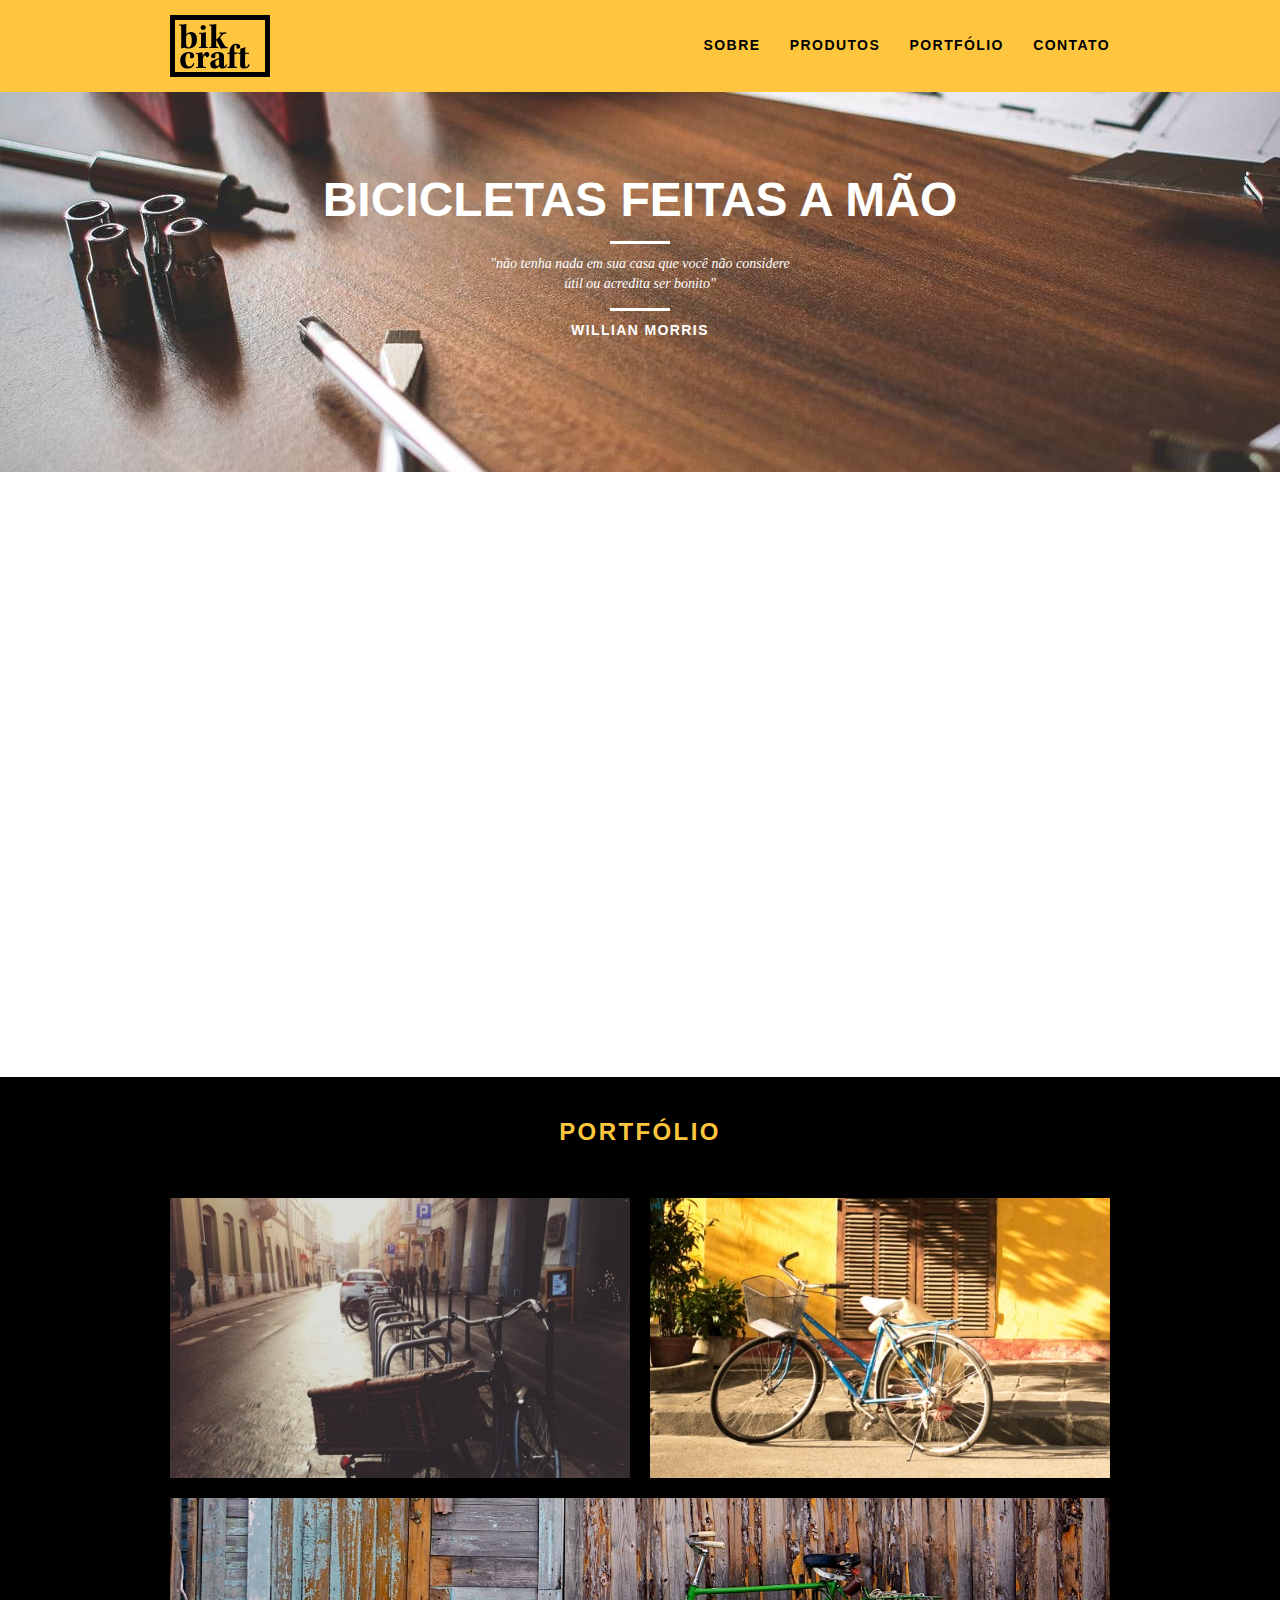
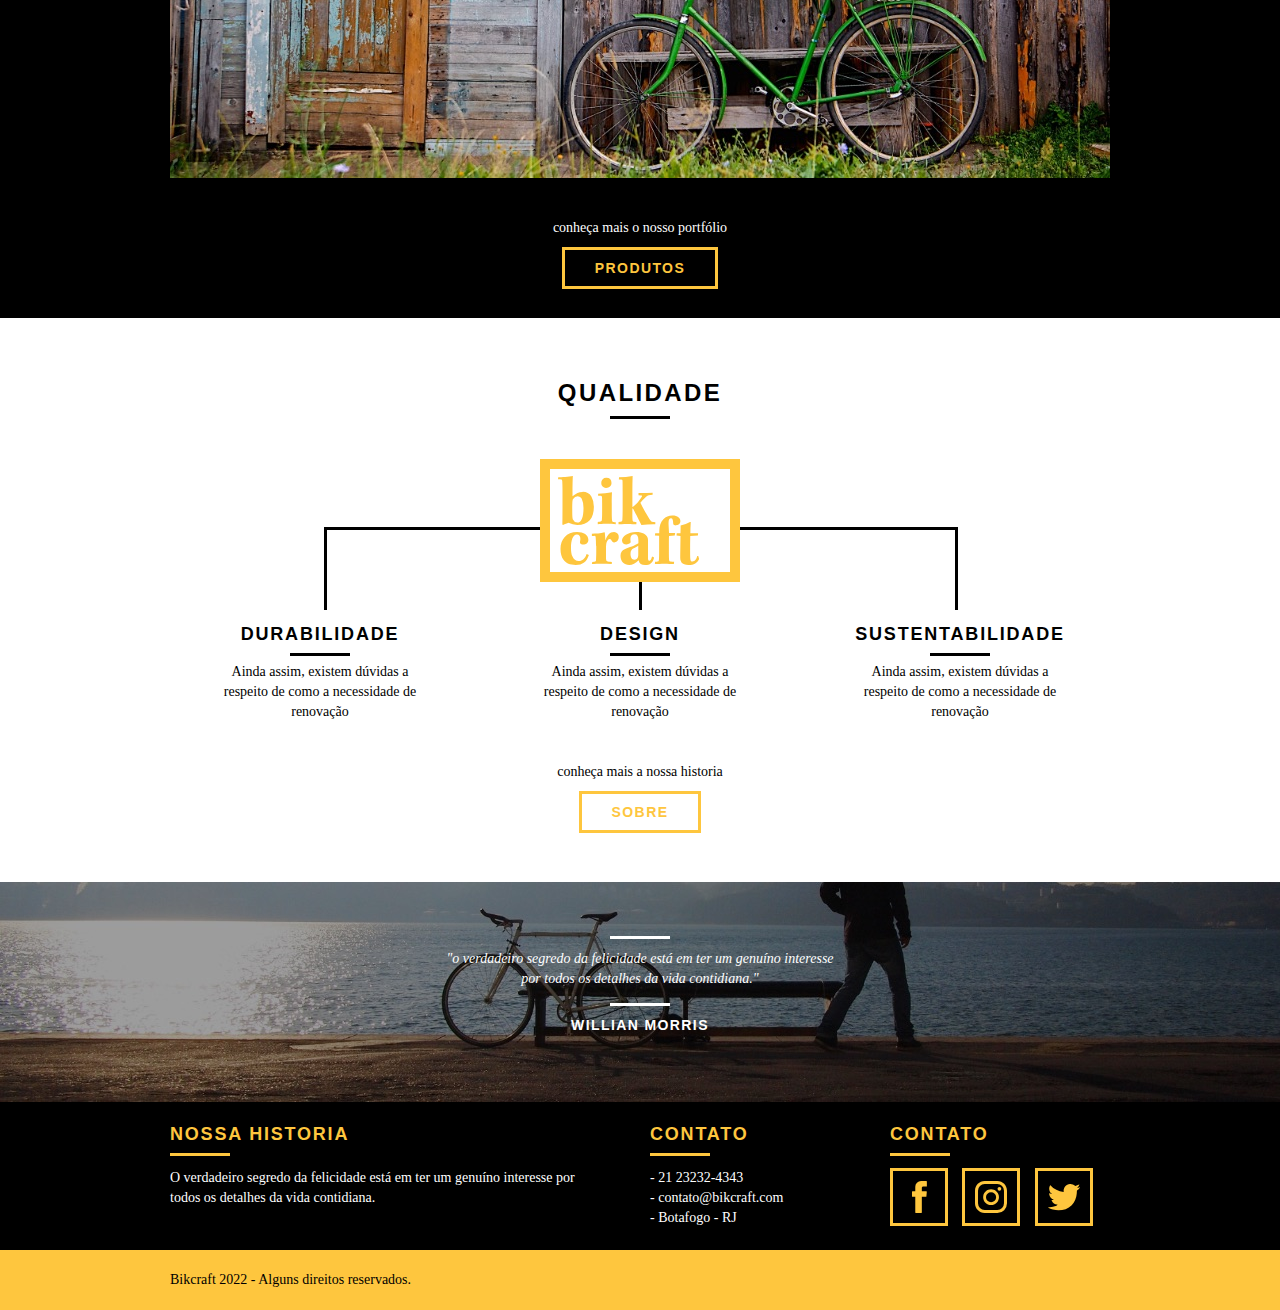
<file: index.html>
<!DOCTYPE html>
<html lang="pt-br">

<head>
  <meta charset="utf-8">
  <title>Bikcraft- Bicicletas Personalizadas- Em Itajuba</title>
  <meta name="description" content="Compre a sua bicicleta personalizada na Bikcraft. Possuimos modelos Passeio, Retrô e Esporte.">

  <meta property="og:type" content="website" />
  <meta property="og:title" content="Bikcraft - Bicicletas Personalizadas" />
  <meta property="og:description" content="Compre a sua bicicleta personalizada na Bikcraft. Possuimos modelos Passeio, Retrô e Esporte." />
  <meta property="og:url" content="http://bikcraft.com" />
  <meta property="og:image" content="http://bikcraft.com/img/og-image.png" />

  <meta name="viewport" content="width=device-width, initial-scale=1">

  <link rel="shortcut icon" href="favicon.ico">

  <link rel="stylesheet" href="css/style.css">
  <script>document.documentElement.classList.add("js");</script>
</head>

<body>

  <header class="header">
    <div class="container ">
      <a href="index.html" class="grid-4">
        <img src="img/bikcraft.svg" alt="Bikcraft">
      </a>
      <nav class="grid-12 header_menu ">
        <ul>

          <li><a href="sobre.html">Sobre</a> </li>
          <li><a href="produtos.html">Produtos</a></li>
          <li><a href="portfolio.html">Portfólio</a></li>
          <li><a href="contato.html">Contato</a></li>

        </ul>
      </nav>
    </div>
  </header>

  <section class="introducao">
    <div class="container">
      <h1 data-anime="400" class="fadeInDown">Bicicletas Feitas a Mão</h1>
      <blockquote data-anime="800" class="fadeInDown quote-externo">
        <p>"não tenha nada em sua casa que você não considere útil ou acredita ser bonito"</p>
        <cite>WILLIAN MORRIS</cite>
      </blockquote>
      <a data-anime="1200" href="produtos.html" class="btn">Orçamento</a>
    </div>
  </section>

  <section data-anime="1600" class="fadeInDown produtos container">
    <h2 class="subtitulo">Produtos</h2>
    <ul class="produtos_lista">
      <li class="grid-1-3">
        <div class="produtos_lista-icone">
          <img src="img/produtos/passeio.svg" alt="Bikcraft Passeio">
        </div>
        <h3>Passeio</h3>
        <p>Ainda assim, existem dúvidas a respeito de como a necessidade de renovação</p>
      </li>
      <li class="grid-1-3">
        <div class="produtos_lista-icone">
          <img src="img/produtos/esporte.svg" alt="Bikcraft Esporte">
        </div>
        <h3>Esporte</h3>
        <p>Ainda assim, existem dúvidas a respeito de como a necessidade de renovação</p>
      </li>
      <li class="grid-1-3">
        <div class="produtos_lista-icone">
          <img src="img/produtos/retro.svg" alt="Bikcraft Retro">
        </div>
        <h3>Retro</h3>
        <p>Ainda assim, existem dúvidas a respeito de como a necessidade de renovação</p>
      </li>
    </ul>
    <div class="call">
      <p>clique aqui e veja os detalhes dos produtos</p>
      <a href="produtos.html" class="btn btn-preto">Produtos</a>
    </div>
  </section>
  <!-- Fecha parte de Produtos-->
  <section class="portfolio">
    <div class="container">
      <h2 class="subtitulo">Portfólio</h2>
      <ul class="portfolio_lista">
        <li class="grid-8"><img src="img/portfolio/retro.jpg" alt="Bicicletas Retro"></li>
        <li class="grid-8"><img src="img/portfolio/passeio.jpg" alt="Bicicletas Passeio"></li>
        <li class="grid-16"><img src="img/portfolio/esporte.jpg" alt="Bicicletas Esporte"></li>
      </ul>
      <div class="call">
        <p>conheça mais o nosso portfólio </p>
        <a href="portfolio.html" class="btn">Produtos</a>
      </div>
    </div>

  </section>
  <section class="qualidade container">
    <h2 class="subtitulo">Qualidade</h2>
    <img src="img/bikcraft-qualidade.svg" alt="Bikcraft">
    <ul class="qualidade_lista">
      <li class="grid-1-3">
        <h3> Durabilidade</h3>
        <p>Ainda assim, existem dúvidas a respeito de como a necessidade de renovação</p>
      </li>
      <li class="grid-1-3">
        <h3> Design</h3>
        <p>Ainda assim, existem dúvidas a respeito de como a necessidade de renovação</p>
      </li>
      <li class="grid-1-3">
        <h3> Sustentabilidade</h3>
        <p>Ainda assim, existem dúvidas a respeito de como a necessidade de renovação</p>
      </li>
    </ul>
    <div class="call">
      <p>conheça mais a nossa historia</p>
      <a href="sobre.html" class="btn btn-preto">Sobre</a>
    </div>

  </section>

  <div class="quebra">
    <blockquote class="quote-externo container">
      <p>"o verdadeiro segredo da felicidade está em ter um genuíno interesse por todos os detalhes da vida contidiana."</p>
      <cite>WILLIAN MORRIS</cite>
    </blockquote>
  </div>

  <footer>
    <div class="footer">
      <div class="container">
        <div class="grid-8 footer_historia">
          <h3>Nossa Historia</h3>
          <p>O verdadeiro segredo da felicidade está em ter um genuíno interesse por todos os detalhes da vida contidiana. </p>
        </div>

        <div class="grid-4 footer_contato">
          <h3>Contato</h3>
          <ul>
            <li>- 21 23232-4343</li>
            <li>- contato@bikcraft.com</li>
            <li>- Botafogo - RJ</li>
          </ul>
        </div>

        <div class="grid-4 footer_redes">
          <h3>Contato</h3>
          <ul>
            <li><a href="http://facebook.com" target="_blank"><img src="img/redes-sociais/facebook.svg" alt="facebook"></a></li>
            <li><a href="http://instagram.com" target="_blank"><img src="img/redes-sociais/instagram.svg" alt="instagram"></a></li>
            <li><a href="http://twitter.com" target="_blank"><img src="img/redes-sociais/twitter.svg" alt="twitter"></a></li>
          </ul>

        </div>
      </div>
    </div>
    <div class="copy">
      <div class="container">
        <p class="grid-16"> Bikcraft 2022 - Alguns direitos reservados.</p>
      </div>
    </div>
  </footer>
  <script src="./js/simple-anime.js"></script>
  <script src="./js/script.js"></script>
</body>

</html>
</file>
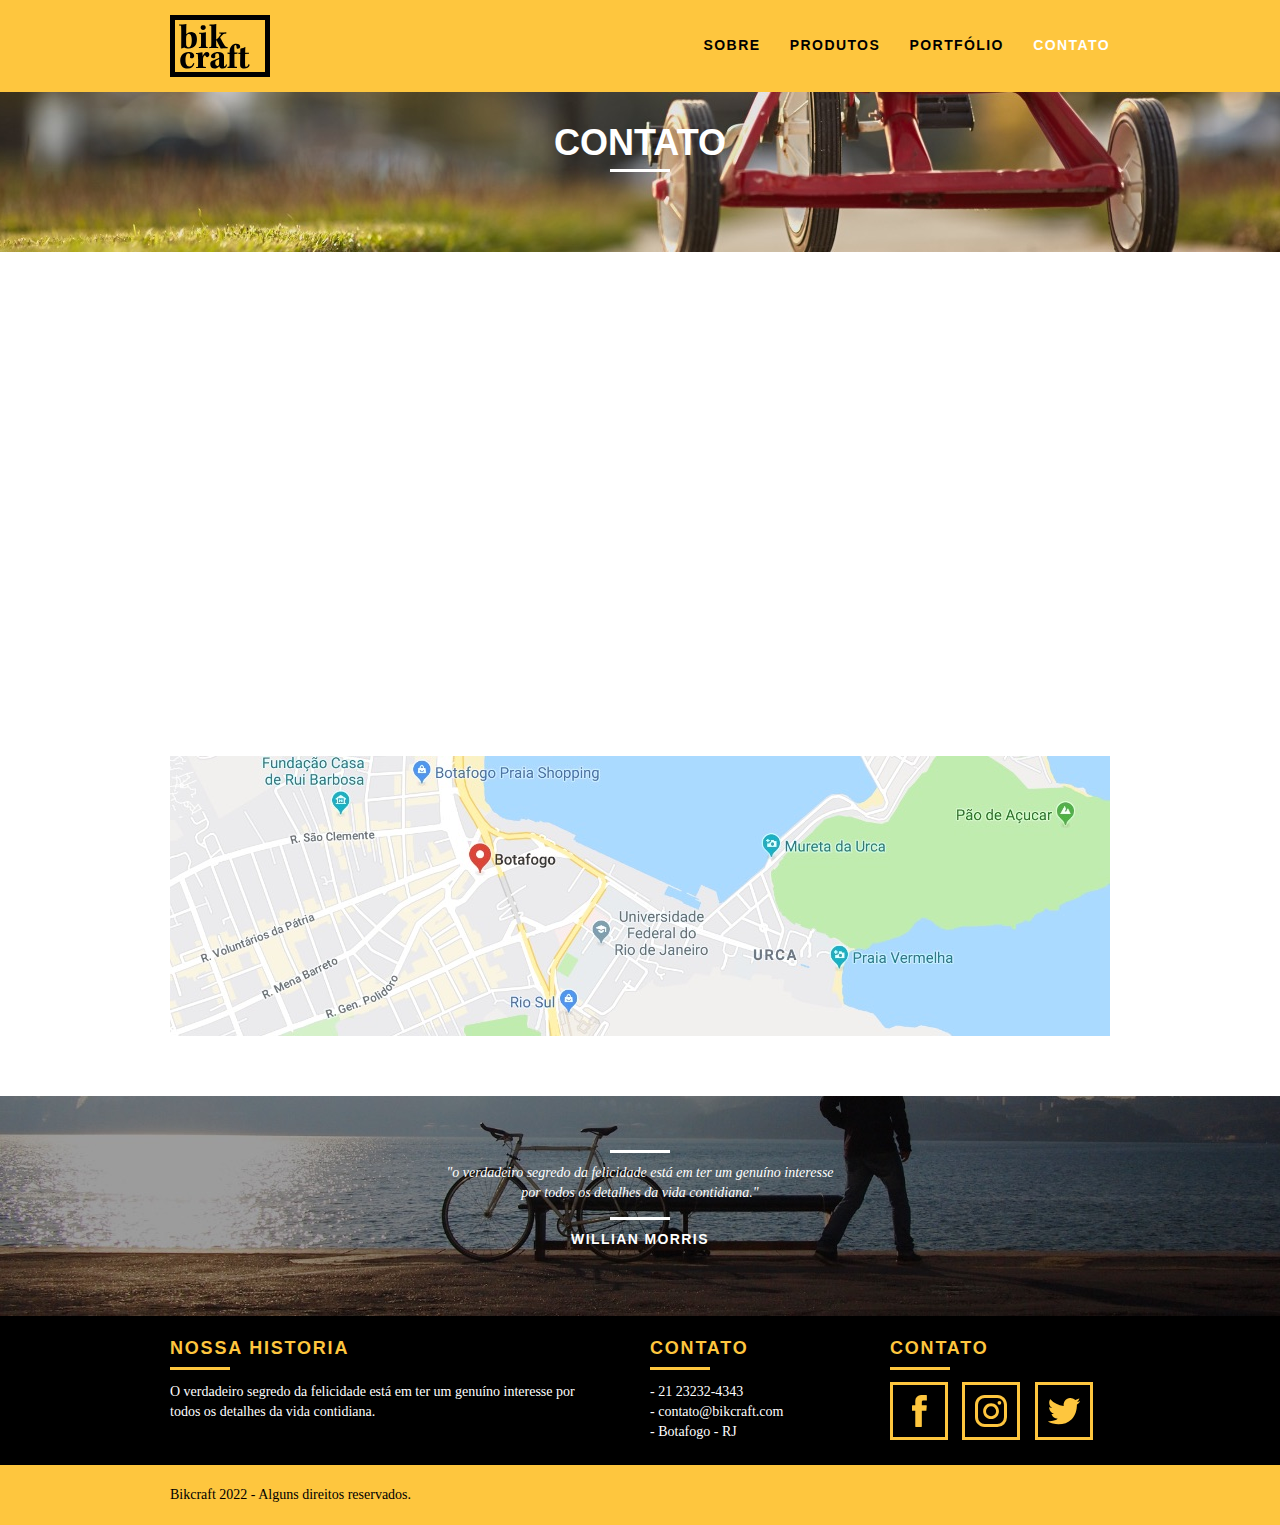
<file: contato.html>
<!DOCTYPE html>
<html lang="pt-br">

<head>
  <meta charset="utf-8">
  <title>Bikcraft - Contato - 35 9 9999 9999</title>
  <meta name="description" content="Compre a sua bicicleta personalizada na Bikcraft. Possuimos modelos Passeio, Retrô e Esporte.">

  <meta property="og:type" content="website" />
  <meta property="og:title" content="Bikcraft - Contato - 35 9 9999 9999" />
  <meta property="og:description" content="Compre a sua bicicleta personalizada na Bikcraft. Possuimos modelos Passeio, Retrô e Esporte." />
  <meta property="og:url" content="http://bikcraft.com/portfolio.html" />
  <meta property="og:image" content="http://bikcraft.com/img/og-image.png" />

  <meta name="viewport" content="width=device-width, initial-scale=1">

  <link rel="shortcut icon" href="favicon.ico">


  <link rel="stylesheet" href="css/style.css">
  <script>document.documentElement.classList.add("js");</script>
</head>

<body>

  <header class="header">
    <div class="container ">
      <a href="index.html" class="grid-4">
        <img src="img/bikcraft.svg" alt="Bikcraft">
      </a>
      <nav class="grid-12 header_menu ">
        <ul>

          <li><a href="sobre.html">Sobre</a> </li>
          <li><a href="produtos.html">Produtos</a></li>
          <li><a href="portfolio.html">Portfólio</a></li>
          <li><a href="contato.html" class="menu_ativo">Contato</a></li>

        </ul>
      </nav>
    </div>
  </header>

  <section class="introducao-interna interna-contato">
    <div class="container">
      <h1 data-anime="400" class="fadeInDown">Contato</h1>
      <p data-anime="800" class="fadeInDown">conheça mais sobre nossos produtos</p>
    </div>
  </section>

  <section data-anime="1200" class="fadeInDown contato container">
    <form id="form_contato" method="post" action="./enviar.php" class="contato-form grid-8 formphp">
      <label for="nome">Nome</label>
      <input type="text" id="nome" name="nome" required>
      <label for="email">E-mail</label>
      <input type="email" id="email" name="email" required>
      <label for="telefone">Telefone</label>
      <input type="text" id="telefone" name="telefone">


      <label class="nao-aparece">Se voce não é um robô, deixe em branco.</label>
      <input type="text" class="nao-aparece" name="leaveblack">
      <label class="nao-aparece">Se voce não é um robô, não mude este campo.</label>
      <input type="text" class="nao-aparece" name="dontchange" value="http://">

      <label for="mensagem">Mensagem</label>
      <textarea id="mensagem" name="mensagem" required></textarea>
      <button id="enviar" name="enviar" type="submit" class="btn btn-preto">Enviar</button>
    </form>
    <div class="contato_dados grid-8">
      <h3>Dados</h3>
      <span>+55 21 93223 3232</span>
      <span>orcamento@bikcraft.com</span>
      <span>Rua ALi Perto - Botafogo </span>
      <span>Rio de Janeiro - RJ - Brasil</span>
      <h3>Redes Sociais</h3>
      <ul>
        <li><a href="http://facebook.com" target="_blank"><img src="img/redes-sociais/facebook.svg" alt="facebook"></a></li>
        <li><a href="http://instagram.com" target="_blank"><img src="img/redes-sociais/instagram.svg" alt="instagram"></a></li>
        <li><a href="http://twitter.com" target="_blank"><img src="img/redes-sociais/twitter.svg" alt="twitter"></a></li>
      </ul>
    </div>
  </section>

  <div class="container contato-mapa">
    <a href="http://google.com" target="_blank" class="grid-16"> <img src="img/endereco-bikcraft.jpg" alt="Endereço da Bikcraft"></a>
  </div>
  <div class="quebra">
    <blockquote class="quote-externo container">
      <p>"o verdadeiro segredo da felicidade está em ter um genuíno interesse por todos os detalhes da vida contidiana."</p>
      <cite>WILLIAN MORRIS</cite>
    </blockquote>
  </div>

  <footer>
    <div class="footer">
      <div class="container">
        <div class="grid-8 footer_historia">
          <h3>Nossa Historia</h3>
          <p>O verdadeiro segredo da felicidade está em ter um genuíno interesse por todos os detalhes da vida contidiana. </p>
        </div>

        <div class="grid-4 footer_contato">
          <h3>Contato</h3>
          <ul>
            <li>- 21 23232-4343</li>
            <li>- contato@bikcraft.com</li>
            <li>- Botafogo - RJ</li>
          </ul>
        </div>

        <div class="grid-4 footer_redes">
          <h3>Contato</h3>
          <ul>
            <li><a href="http://facebook.com" target="_blank"><img src="img/redes-sociais/facebook.svg" alt="facebook"></a></li>
            <li><a href="http://instagram.com" target="_blank"><img src="img/redes-sociais/instagram.svg" alt="instagram"></a></li>
            <li><a href="http://twitter.com" target="_blank"><img src="img/redes-sociais/twitter.svg" alt="twitter"></a></li>
          </ul>

        </div>
      </div>
    </div>
    <div class="copy">
      <div class="container">
        <p class="grid-16"> Bikcraft 2022 - Alguns direitos reservados.</p>
      </div>
    </div>
  </footer>
  <script src="./js/simple-anime.js"></script>
  <script src="./js/simple-form.js"></script>
  <script src="./js/script.js"></script>
</body>

</html>
</file>
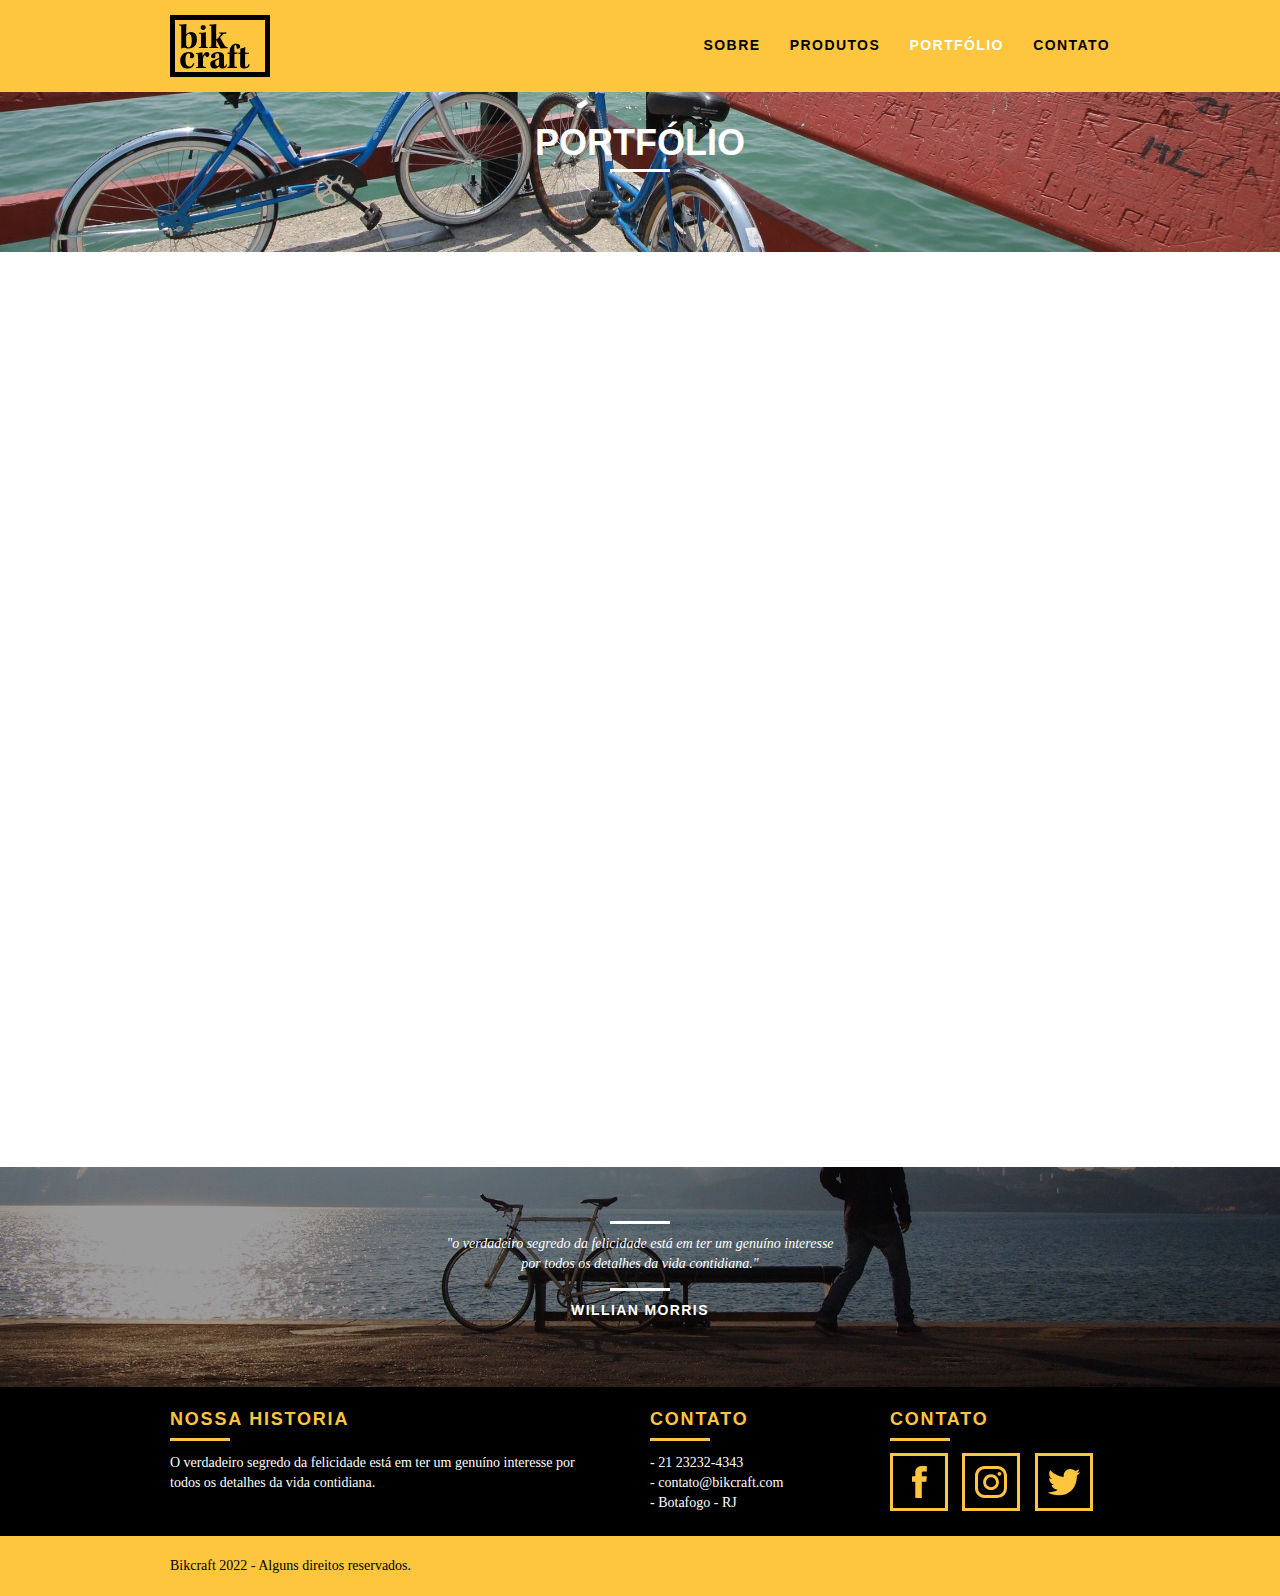
<file: portfolio.html>
<!DOCTYPE html>
<html lang="pt-br">

<head>
  <meta charset="utf-8">
  <title>Bikcraft - Conheça o Portfólio de Clientes</title>
  <meta name="description" content="Compre a sua bicicleta personalizada na Bikcraft. Possuimos modelos Passeio, Retrô e Esporte.">

  <meta property="og:type" content="website" />
  <meta property="og:title" content="Bikcraft - Conheça o Portfólio de Clientes" />
  <meta property="og:description" content="Compre a sua bicicleta personalizada na Bikcraft. Possuimos modelos Passeio, Retrô e Esporte." />
  <meta property="og:url" content="http://bikcraft.com/portfolio.html" />
  <meta property="og:image" content="http://bikcraft.com/img/og-image.png" />

  <meta name="viewport" content="width=device-width, initial-scale=1">

  <link rel="shortcut icon" href="favicon.ico">

  <link rel="stylesheet" href="css/style.css">
  <script>document.documentElement.classList.add("js");</script>
</head>

<body>

  <header class="header">
    <div class="container ">
      <a href="index.html" class="grid-4">
        <img src="img/bikcraft.svg" alt="Bikcraft">
      </a>
      <nav class="grid-12 header_menu ">
        <ul>

          <li><a href="sobre.html">Sobre</a> </li>
          <li><a href="produtos.html">Produtos</a></li>
          <li><a href="portfolio.html" class="menu_ativo">Portfólio</a></li>
          <li><a href="contato.html">Contato</a></li>

        </ul>
      </nav>
    </div>
  </header>

  <section class="introducao-interna interna-portfolio">
    <div class="container">
      <h1 data-anime="400" class="fadeInDown">Portfólio</h1>
      <p data-anime="800" class="fadeInDown">conheça os projetos que amamos mostrar</p>
    </div>
  </section>

  <div class="fadeInDown container" data-slide="quote" data-anime="1200">
    <blockquote class="quote-clientes">
      <p>“Pedalar sempre foi a minha paixão, o que o pessoal da Bikcraft fez foi intensificar o meu amor por esta atividade. Recomendo à todos que amo.”</p>
      <cite>Barbara Moss</cite>
    </blockquote>
    <blockquote class="quote-clientes">
      <p>“Nada melhor do que dar um rolê com a minha Bikcraft na orla. Essa é a minha companheira mais fiel, nunca me traiu e está sempre a minha disposição.”</p>
      <cite>Jhony Rato</cite>
    </blockquote>
    <blockquote class="quote-clientes">
      <p>“Aqueles que ainda não possuem uma Bikcraft, não sabem o que estão perdendo. A precisão é absurda e a velocidade transcendental. Nunca vida nada igual.”</p>
      <cite>Bernardo</cite>
    </blockquote>
  </div>
  <div data-anime="1600" class="fadeInDown portfolio">
    <div class="container" data-slide="portfolio">
      <ul class="portfolio_lista">
        <li class="grid-8"><img src="img/portfolio/retro.jpg" alt="Bicicletas Retro"></li>
        <li class="grid-8"><img src="img/portfolio/passeio.jpg" alt="Bicicletas Passeio"></li>
        <li class="grid-16"><img src="img/portfolio/esporte.jpg" alt="Bicicletas Esporte"></li>
      </ul>
      <ul class="portfolio_lista">
        <li class="grid-8"><img src="img/portfolio/passeio.jpg" alt="Bicicletas Passeio"></li>
        <li class="grid-8"><img src="img/portfolio/retro.jpg" alt="Bicicletas Retro"></li>
        <li class="grid-16"><img src="img/portfolio/esporte.jpg" alt="Bicicletas Esporte"></li>
      </ul>
    </div>
  </div>


  <div class="quebra">
    <blockquote class="quote-externo container">
      <p>"o verdadeiro segredo da felicidade está em ter um genuíno interesse por todos os detalhes da vida contidiana."</p>
      <cite>WILLIAN MORRIS</cite>
    </blockquote>
  </div>

  <footer>
    <div class="footer">
      <div class="container">
        <div class="grid-8 footer_historia">
          <h3>Nossa Historia</h3>
          <p>O verdadeiro segredo da felicidade está em ter um genuíno interesse por todos os detalhes da vida contidiana. </p>
        </div>

        <div class="grid-4 footer_contato">
          <h3>Contato</h3>
          <ul>
            <li>- 21 23232-4343</li>
            <li>- contato@bikcraft.com</li>
            <li>- Botafogo - RJ</li>
          </ul>
        </div>

        <div class="grid-4 footer_redes">
          <h3>Contato</h3>
          <ul>
            <li><a href="http://facebook.com" target="_blank"><img src="img/redes-sociais/facebook.svg" alt="facebook"></a></li>
            <li><a href="http://instagram.com" target="_blank"><img src="img/redes-sociais/instagram.svg" alt="instagram"></a></li>
            <li><a href="http://twitter.com" target="_blank"><img src="img/redes-sociais/twitter.svg" alt="twitter"></a></li>
          </ul>

        </div>
      </div>
    </div>
    <div class="copy">
      <div class="container">
        <p class="grid-16"> Bikcraft 2022 - Alguns direitos reservados.</p>
      </div>
    </div>
  </footer>
  <script src="./js/simple-anime.js"></script>
  <script src="./js/simple-slide.js"></script>
  <script src="./js/script.js"></script>
</body>

</html>
</file>
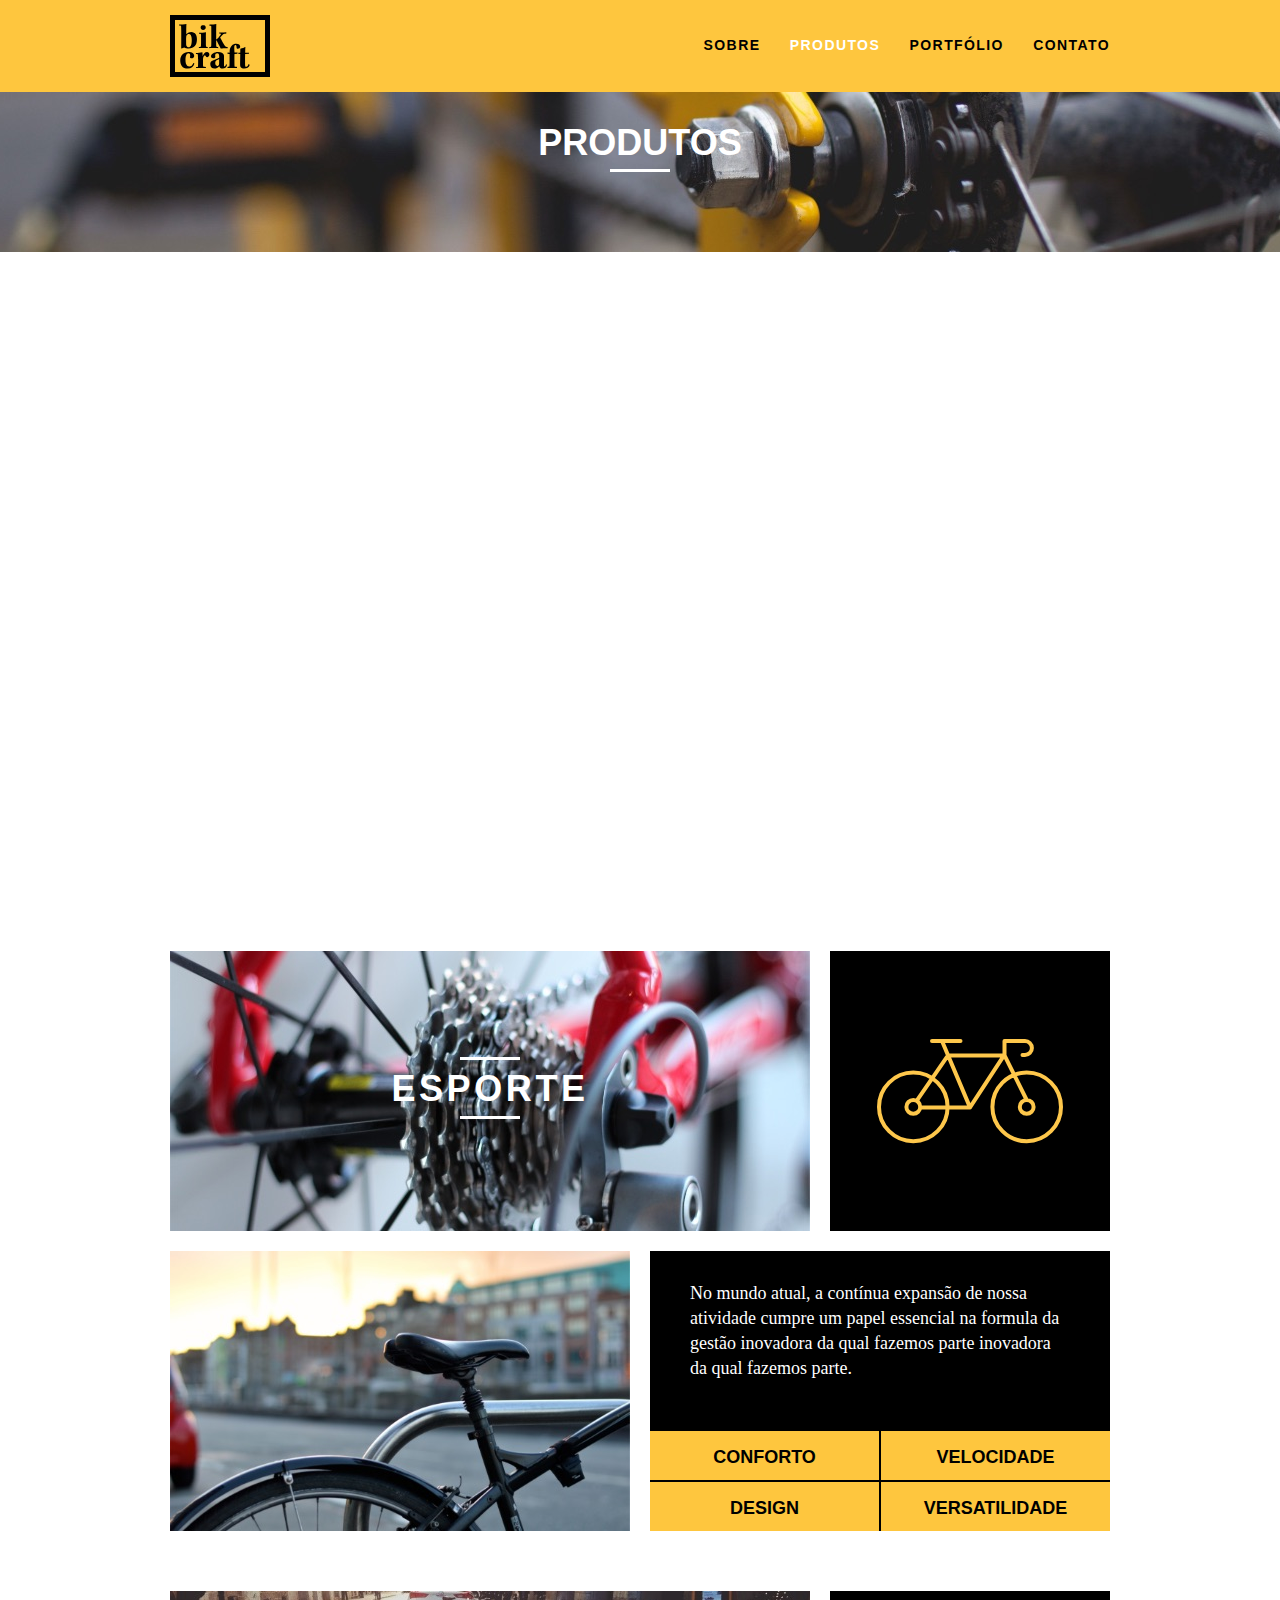
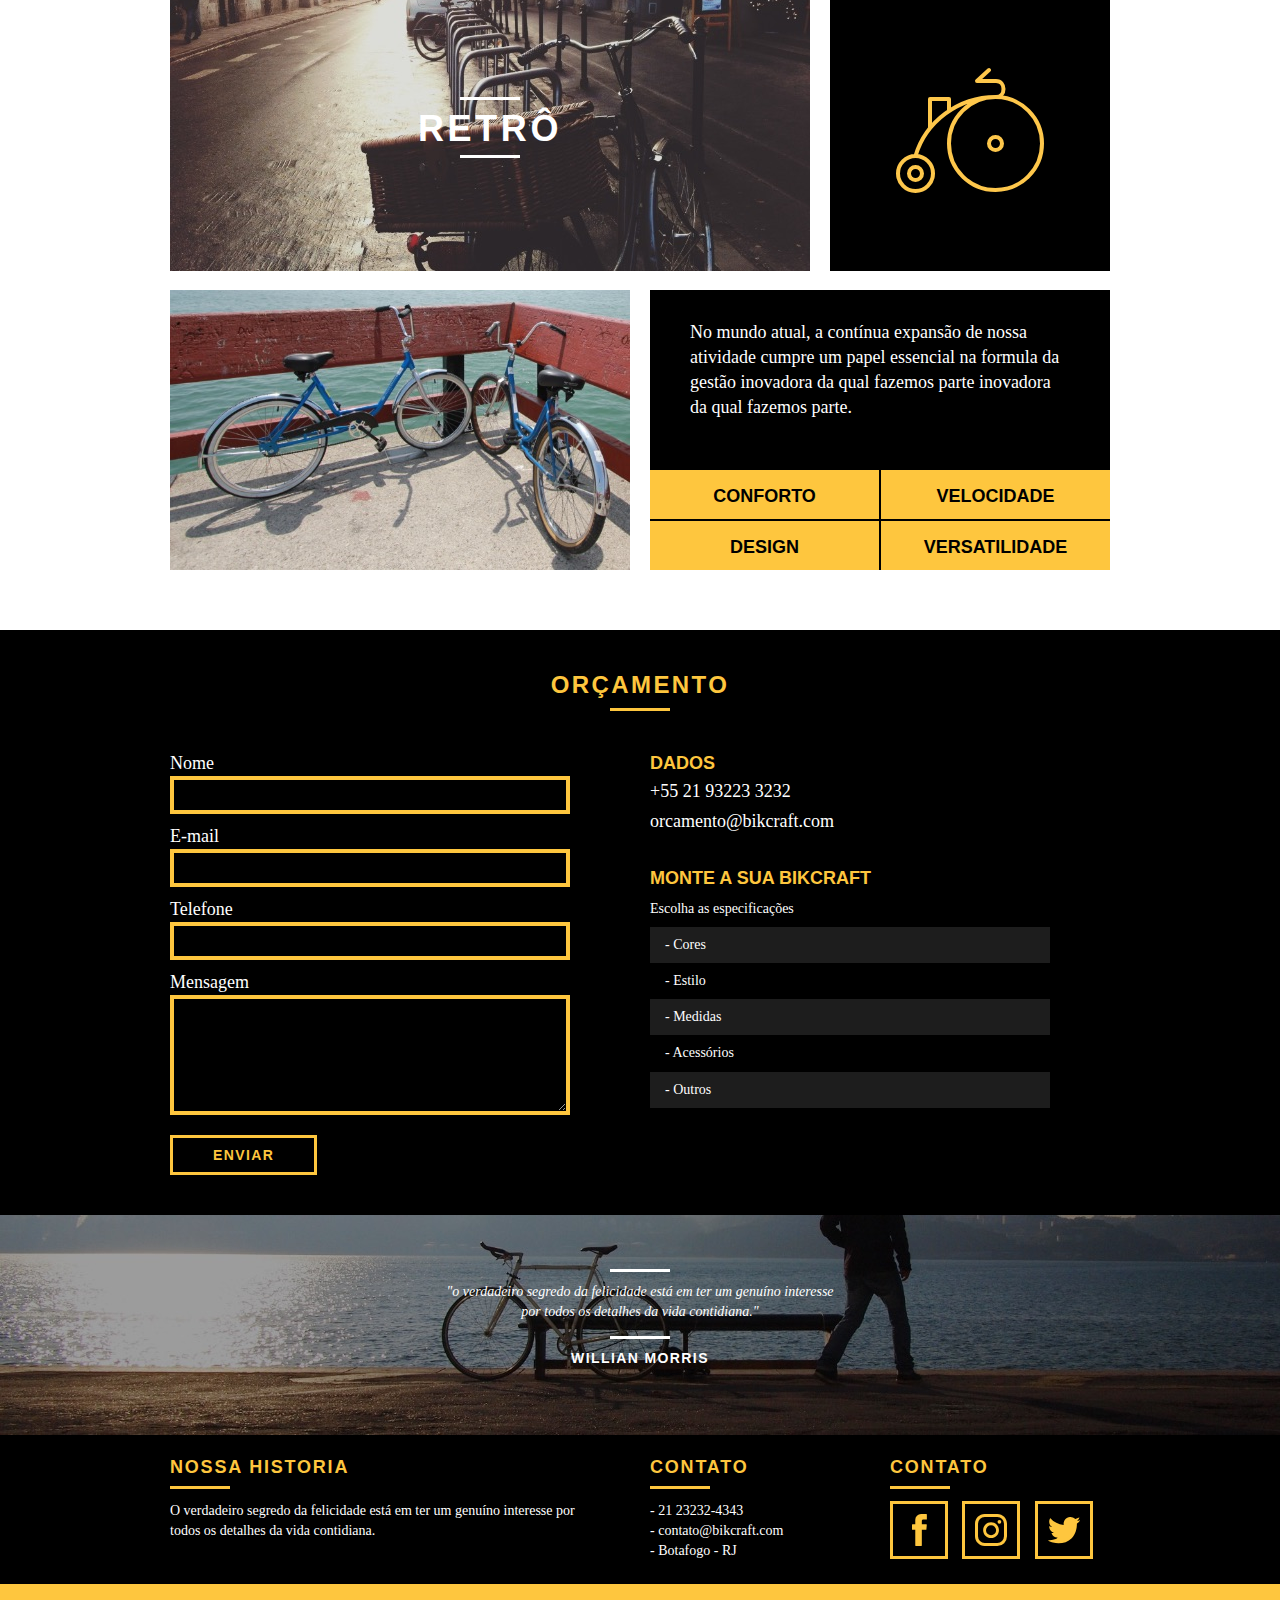
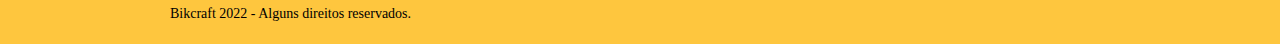
<file: produtos.html>
<!DOCTYPE html>
<html lang="pt-br">

<head>
  <meta charset="utf-8">
  <title>Bikcraft - Conheças as Linhas Passeio, Retrô e Esporte</title>
  <meta name="description" content="Compre a sua bicicleta personalizada na Bikcraft. Possuimos modelos Passeio, Retrô e Esporte.">

  <meta property="og:type" content="website" />
  <meta property="og:title" content="Bikcraft - Conheças as Linhas Passeio, Retrô e Esporte" />
  <meta property="og:description" content="Compre a sua bicicleta personalizada na Bikcraft. Possuimos modelos Passeio, Retrô e Esporte." />
  <meta property="og:url" content="http://bikcraft.com/produtos.html" />
  <meta property="og:image" content="http://bikcraft.com/img/og-image.png" />

  <meta name="viewport" content="width=device-width, initial-scale=1">

  <link rel="shortcut icon" href="favicon.ico">


  <link rel="stylesheet" href="css/style.css">
  <script>document.documentElement.classList.add("js");</script>
</head>

<body>

  <header class="header">
    <div class="container ">
      <a href="index.html" class="grid-4">
        <img src="img/bikcraft.svg" alt="Bikcraft">
      </a>
      <nav class="grid-12 header_menu ">
        <ul>

          <li><a href="sobre.html">Sobre</a> </li>
          <li><a href="produtos.html" class="menu_ativo">Produtos</a></li>
          <li><a href="portfolio.html">Portfólio</a></li>
          <li><a href="contato.html">Contato</a></li>

        </ul>
      </nav>
    </div>
  </header>

  <section class="introducao-interna interna-produtos">
    <div class="container">
      <h1 data-anime="400" class="fadeInDown">Produtos</h1>
      <p data-anime="800" class="fadeInDown">conheça mais sobre nossos produtos</p>
    </div>
  </section>
  <section data-anime="1200" class="fadeInDown container produto_item">
    <div class="grid-11">
      <img src="img/produtos/bikcraft-passeio-1.jpg" alt="Bikcraft Passeio">
      <h2>Passeio</h2>
    </div>
    <div class="grid-5 produto_icone"><img src="img/produtos/passeio.svg" alt="Icone passeio"></div>
    <div class="grid-8"><img src="img/produtos/bikcraft-passeio-2.jpg" alt="Bikcraft Passeio"></div>
    <div class="grid-8 produto_info">
      <p>No mundo atual, a contínua expansão de nossa atividade cumpre um papel essencial na formula da gestão inovadora da qual fazemos parte inovadora da qual fazemos parte.</p>
      <ul>
        <li>Conforto</li>
        <li>Velocidade</li>
        <li>Design</li>
        <li>Versatilidade</li>
      </ul>
    </div>
  </section>

  <section class="container produto_item">
    <div class="grid-11">
      <img src="img/produtos/bikcraft-esporte-1.jpg" alt="Bikcraft Esporte">
      <h2>Esporte</h2>
    </div>
    <div class="grid-5 produto_icone"><img src="img/produtos/esporte.svg" alt="icone esporte"></div>
    <div class="grid-8"><img src="img/produtos/bikcraft-esporte-2.jpg" alt="Bikcraft Esporte"></div>
    <div class="grid-8 produto_info">
      <p>No mundo atual, a contínua expansão de nossa atividade cumpre um papel essencial na formula da gestão inovadora da qual fazemos parte inovadora da qual fazemos parte.</p>
      <ul>
        <li>Conforto</li>
        <li>Velocidade</li>
        <li>Design</li>
        <li>Versatilidade</li>
      </ul>
    </div>
  </section>

  <section class="container produto_item">
    <div class="grid-11">
      <img src="img/produtos/bikcraft-retro-1.jpg" alt="Bikcraft Retrô">
      <h2>Retrô</h2>
    </div>
    <div class="grid-5 produto_icone"><img src="img/produtos/retro.svg" alt="icone retro"></div>
    <div class="grid-8"><img src="img/produtos/bikcraft-retro-2.jpg" alt="Bikcraft Retrô"></div>
    <div class="grid-8 produto_info">
      <p>No mundo atual, a contínua expansão de nossa atividade cumpre um papel essencial na formula da gestão inovadora da qual fazemos parte inovadora da qual fazemos parte.</p>
      <ul>
        <li>Conforto</li>
        <li>Velocidade</li>
        <li>Design</li>
        <li>Versatilidade</li>
      </ul>
    </div>
  </section>
  <section class="orcamento">
    <div class="container">
      <h2 class="subtitulo">Orçamento</h2>
      <form id="form_orcamento" method="post" action="./enviar.php" class="form grid-8 formphp">
        <label for="nome">Nome</label>
        <input type="text" id="nome" name="nome" required>
        <label for="email">E-mail</label>
        <input type="email" id="email" name="email" required>
        <label for="telefone">Telefone</label>
        <input type="text" id="telefone" name="telefone">


        <label class="nao-aparece">Se voce não é um robô, deixe em branco.</label>
        <input type="text" class="nao-aparece" name="leaveblack">
        <label class="nao-aparece">Se voce não é um robô, não mude este campo.</label>
        <input type="text" class="nao-aparece" name="dontchange" value="http://">

        <label for="mensagem">Mensagem</label>
        <textarea id="mensagem" name="mensagem" required></textarea>
        <button id="enviar" name="enviar" type="submit" class="btn">Enviar</button>
      </form>
      <div class="orcamento_dados grid-8">
        <h3>Dados</h3>
        <span>+55 21 93223 3232</span>
        <span>orcamento@bikcraft.com</span>
        <h3>Monte a sua Bikcraft</h3>
        <p>Escolha as especificações</p>
        <ul>
          <li>- Cores</li>
          <li>- Estilo</li>
          <li>- Medidas</li>
          <li>- Acessórios</li>
          <li>- Outros</li>
        </ul>
      </div>
    </div>
  </section>
  <div class="quebra">
    <blockquote class="quote-externo container">
      <p>"o verdadeiro segredo da felicidade está em ter um genuíno interesse por todos os detalhes da vida contidiana."</p>
      <cite>WILLIAN MORRIS</cite>
    </blockquote>
  </div>

  <footer>
    <div class="footer">
      <div class="container">
        <div class="grid-8 footer_historia">
          <h3>Nossa Historia</h3>
          <p>O verdadeiro segredo da felicidade está em ter um genuíno interesse por todos os detalhes da vida contidiana. </p>
        </div>

        <div class="grid-4 footer_contato">
          <h3>Contato</h3>
          <ul>
            <li>- 21 23232-4343</li>
            <li>- contato@bikcraft.com</li>
            <li>- Botafogo - RJ</li>
          </ul>
        </div>

        <div class="grid-4 footer_redes">
          <h3>Contato</h3>
          <ul>
            <li><a href="http://facebook.com" target="_blank"><img src="img/redes-sociais/facebook.svg" alt="facebook"></a></li>
            <li><a href="http://instagram.com" target="_blank"><img src="img/redes-sociais/instagram.svg" alt="instagram"></a></li>
            <li><a href="http://twitter.com" target="_blank"><img src="img/redes-sociais/twitter.svg" alt="twitter"></a></li>
          </ul>

        </div>
      </div>
    </div>
    <div class="copy">
      <div class="container">
        <p class="grid-16"> Bikcraft 2022 - Alguns direitos reservados.</p>
      </div>
    </div>
  </footer>
  <script src="./js/simple-anime.js"></script>
  <script src="./js/simple-form.js"></script>
  <script src="./js/script.js"></script>
</body>

</html>
</file>
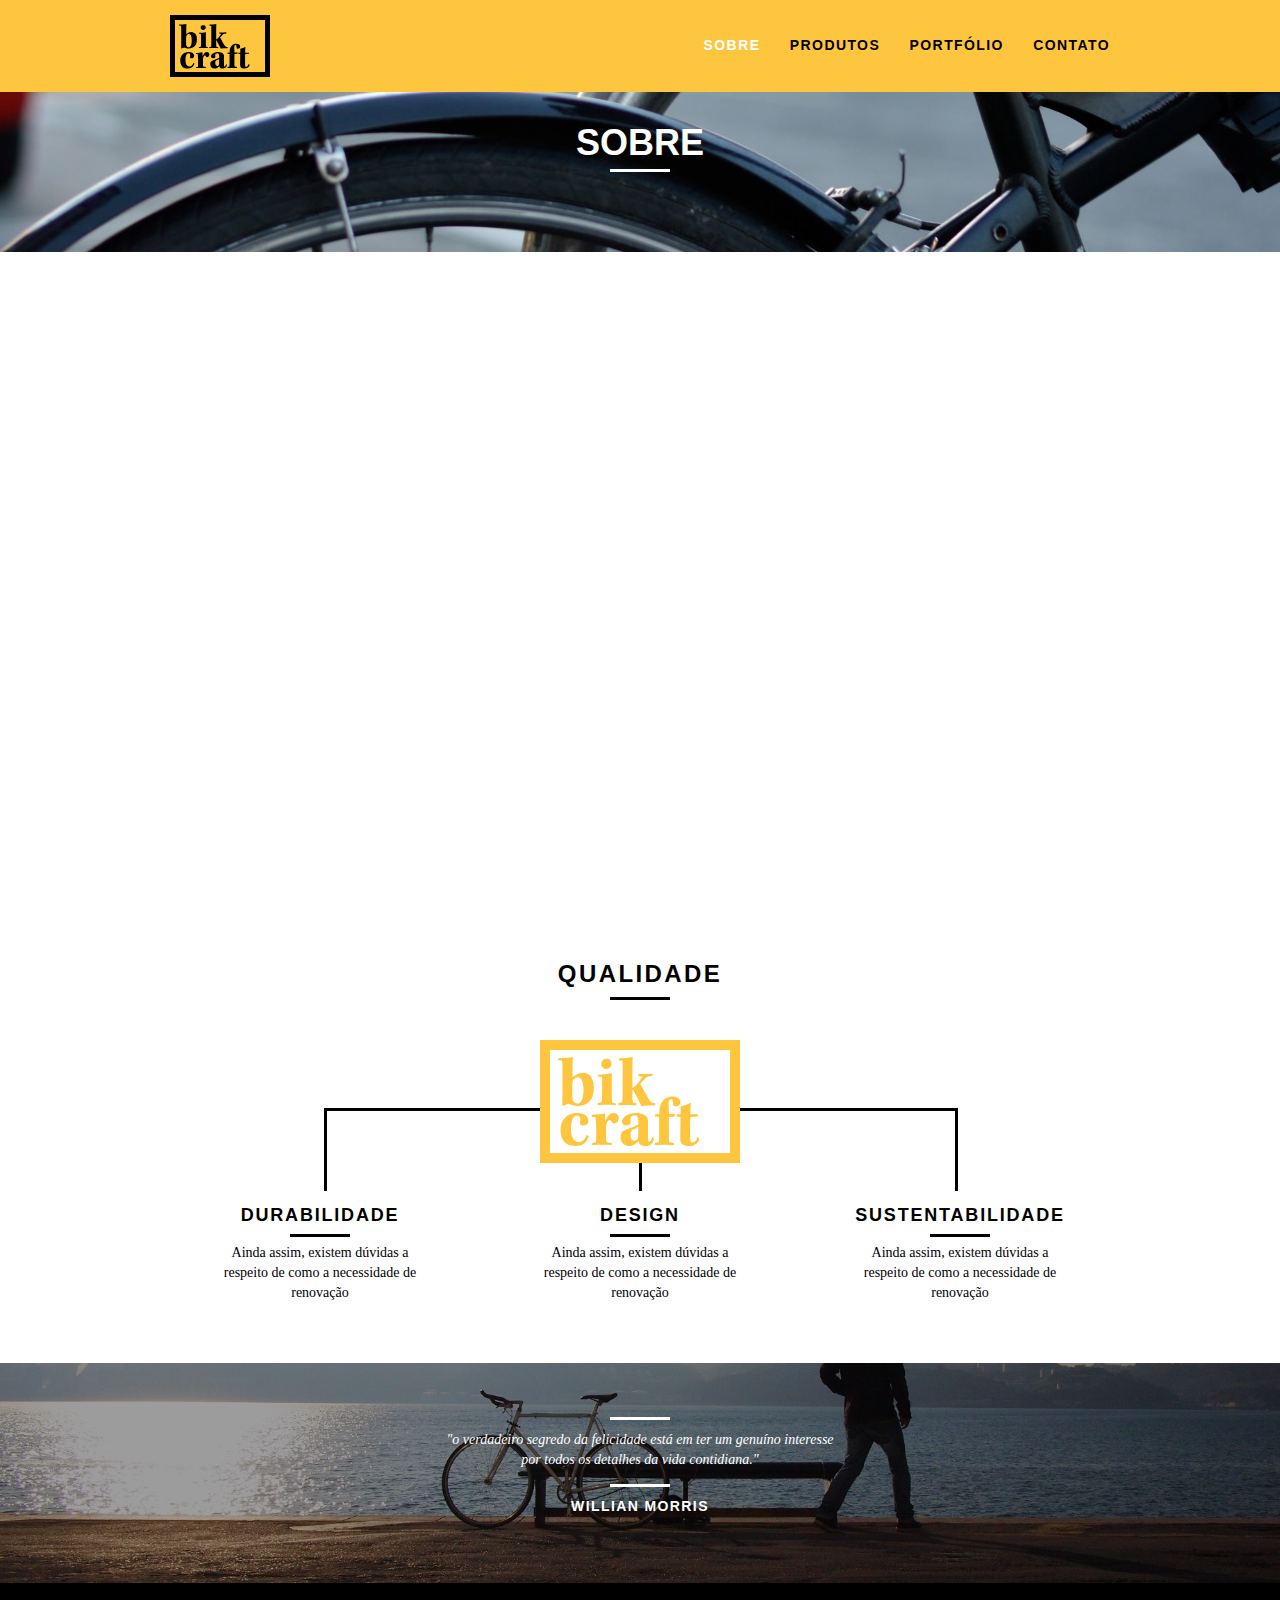
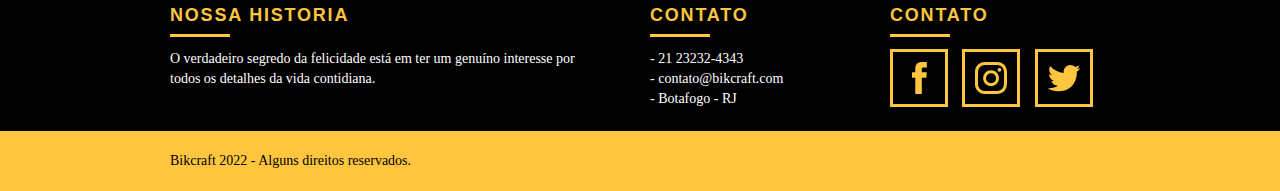
<file: sobre.html>
<!DOCTYPE html>
<html lang="pt-br">

<head>
  <meta charset="utf-8">
  <title>Bikcraft - Saiba mais sobre nossa empres</title>
  <meta name="description" content="Compre a sua bicicleta personalizada na Bikcraft. Possuimos modelos Passeio, Retrô e Esporte.">

  <meta property="og:type" content="website" />
  <meta property="og:title" content="Bikcraft - Saiba mais sobre nossa empresa" />
  <meta property="og:description" content="Compre a sua bicicleta personalizada na Bikcraft. Possuimos modelos Passeio, Retrô e Esporte." />
  <meta property="og:url" content="http://bikcraft.com/sobre.html" />
  <meta property="og:image" content="http://bikcraft.com/img/og-image.png" />

  <meta name="viewport" content="width=device-width, initial-scale=1">

  <link rel="shortcut icon" href="favicon.ico">


  <link rel="stylesheet" href="css/style.css">
  <script>document.documentElement.classList.add("js");</script>
</head>

<body>

  <header class="header">
    <div class="container ">
      <a href="index.html" class="grid-4">
        <img src="img/bikcraft.svg" alt="Bikcraft">
      </a>
      <nav class="grid-12 header_menu ">
        <ul>

          <li><a href="sobre.html" class="menu_ativo">Sobre</a> </li>
          <li><a href="produtos.html">Produtos</a></li>
          <li><a href="portfolio.html">Portfólio</a></li>
          <li><a href="contato.html">Contato</a></li>

        </ul>
      </nav>
    </div>
  </header>

  <section class="introducao-interna interna-sobre">
    <div class="container">
      <h1 data-anime="400" class="fadeInDown">Sobre</h1>
      <p data-anime="800" class="fadeInDown">conheça mais sobre a bikcraft</p>
    </div>
  </section>

  <section data-anime="1200" class="fadeInDown missao_sobre container">
    <div class="grid-10">
      <h2 class="subtitulo-interno">História, Missão e Visão</h2>
      <p>No mundo atual, a contínua expansão de nossa atividade cumpre um papel essencial na formulação da gestão inovadora da qual fazemos parte da qual fazemos parte.</p>
      <p>No mundo atual, a contínua expansão de nossa atividade cumpre um papel essencial na formulação da gestão inovadora da qual fazemos parte da qual fazemos parte.</p>
    </div>
    <div class="grid-6">
      <h2 class="subtitulo-interno">Valores</h2>
      <ul>
        <li>- Qualidade no processo com</li>
        <li>- Foco no cliente sem perder a</li>
        <li>- Diversão, preservando a</li>
        <li>- Natureza com sustentabilidade</li>
      </ul>
    </div>

    <div class="grid-16 foto-equipe">
      <img src="img/equipe-bikcraft.jpg" alt="Equipe Bikcraft">
    </div>

  </section>
  <section class="qualidade container">
    <h2 class="subtitulo">Qualidade</h2>
    <img src="img/bikcraft-qualidade.svg" alt="Bikcraft">
    <ul class="qualidade_lista">
      <li class="grid-1-3">
        <h3> Durabilidade</h3>
        <p>Ainda assim, existem dúvidas a respeito de como a necessidade de renovação</p>
      </li>
      <li class="grid-1-3">
        <h3> Design</h3>
        <p>Ainda assim, existem dúvidas a respeito de como a necessidade de renovação</p>
      </li>
      <li class="grid-1-3">
        <h3> Sustentabilidade</h3>
        <p>Ainda assim, existem dúvidas a respeito de como a necessidade de renovação</p>
      </li>
    </ul>

  </section>

  <div class="quebra">
    <blockquote class="quote-externo container">
      <p>"o verdadeiro segredo da felicidade está em ter um genuíno interesse por todos os detalhes da vida contidiana."</p>
      <cite>WILLIAN MORRIS</cite>
    </blockquote>
  </div>

  <footer>
    <div class="footer">
      <div class="container">
        <div class="grid-8 footer_historia">
          <h3>Nossa Historia</h3>
          <p>O verdadeiro segredo da felicidade está em ter um genuíno interesse por todos os detalhes da vida contidiana. </p>
        </div>

        <div class="grid-4 footer_contato">
          <h3>Contato</h3>
          <ul>
            <li>- 21 23232-4343</li>
            <li>- contato@bikcraft.com</li>
            <li>- Botafogo - RJ</li>
          </ul>
        </div>

        <div class="grid-4 footer_redes">
          <h3>Contato</h3>
          <ul>
            <li><a href="http://facebook.com" target="_blank"><img src="img/redes-sociais/facebook.svg" alt="facebook"></a></li>
            <li><a href="http://instagram.com" target="_blank"><img src="img/redes-sociais/instagram.svg" alt="instagram"></a></li>
            <li><a href="http://twitter.com" target="_blank"><img src="img/redes-sociais/twitter.svg" alt="twitter"></a></li>
          </ul>

        </div>
      </div>
    </div>
    <div class="copy">
      <div class="container">
        <p class="grid-16"> Bikcraft 2022 - Alguns direitos reservados.</p>
      </div>
    </div>
  </footer>
  <script src="./js/simple-anime.js"></script>
  <script src="./js/simple-slide.js"></script>
  <script src="./js/script.js"></script>
</body>

</html>
</file>
<file: css/style.css>
html{line-height:1.15;-webkit-text-size-adjust:100%}body{margin:0}main{display:block}h1{font-size:2em;margin:.67em 0}hr{box-sizing:content-box;height:0;overflow:visible}pre{font-family:monospace,monospace;font-size:1em}a{background-color:transparent}abbr[title]{border-bottom:none;text-decoration:underline;text-decoration:underline dotted}b,strong{font-weight:bolder}code,kbd,samp{font-family:monospace,monospace;font-size:1em}small{font-size:80%}sub,sup{font-size:75%;line-height:0;position:relative;vertical-align:baseline}sub{bottom:-.25em}sup{top:-.5em}img{border-style:none}button,input,optgroup,select,textarea{font-family:inherit;font-size:100%;line-height:1.15;margin:0}button,input{overflow:visible}button,select{text-transform:none}button,[type="button"],[type="reset"],[type="submit"]{-webkit-appearance:button}button::-moz-focus-inner,[type="button"]::-moz-focus-inner,[type="reset"]::-moz-focus-inner,[type="submit"]::-moz-focus-inner{border-style:none;padding:0}button:-moz-focusring,[type="button"]:-moz-focusring,[type="reset"]:-moz-focusring,[type="submit"]:-moz-focusring{outline:1px dotted ButtonText}fieldset{padding:.35em .75em .625em}legend{box-sizing:border-box;color:inherit;display:table;max-width:100%;padding:0;white-space:normal}progress{vertical-align:baseline}textarea{overflow:auto}[type="checkbox"],[type="radio"]{box-sizing:border-box;padding:0}[type="number"]::-webkit-inner-spin-button,[type="number"]::-webkit-outer-spin-button{height:auto}[type="search"]{-webkit-appearance:textfield;outline-offset:-2px}[type="search"]::-webkit-search-decoration{-webkit-appearance:none}::-webkit-file-upload-button{-webkit-appearance:button;font:inherit}details{display:block}summary{display:list-item}template{display:none}[hidden]{display:none}a{text-decoration:none}ol,ul{list-style:none}html,body,div,span,iframe,h1,h2,h3,h4,h5,h6,p,blockquote,a,em,img,dl,dt,dd,ol,ul,li,fieldset,form,label,legend,article,footer,header,nav,section,main{margin:0;padding:0;border:0;vertical-align:baseline}h1,h2,h3,h4,h5,h6,p,a,ul{font-size:1em;font-weight:400}*,:before,:after{-webkit-box-sizing:border-box;-moz-box-sizing:border-box;box-sizing:border-box}.container{width:960px;margin:0 auto;padding:0;position:relative}.container:after,.container:before{content:" ";display:table}.container:after{clear:both}.grid-1,.grid-2,.grid-3,.grid-4,.grid-5,.grid-6,.grid-7,.grid-8,.grid-9,.grid-10,.grid-11,.grid-12,.grid-13,.grid-14,.grid-15,.grid-16,.grid-1-3{float:left;margin-left:10px;margin-right:10px}.grid-1{width:40px}.grid-2{width:100px}.grid-3{width:160px}.grid-4{width:220px}.grid-5{width:280px}.grid-6{width:340px}.grid-7{width:400px}.grid-8{width:460px}.grid-9{width:520px}.grid-10{width:580px}.grid-11{width:640px}.grid-12{width:700px}.grid-13{width:760px}.grid-14{width:820px}.grid-15{width:880px}.grid-16{width:940px}.grid-1-3{width:300px}@media only screen and (min-width: 788px) and (max-width: 979px){.container{width:768px}.grid-1{width:28px}.grid-2{width:76px}.grid-3{width:124px}.grid-4{width:172px}.grid-5{width:220px}.grid-6{width:268px}.grid-7{width:316px}.grid-8{width:364px}.grid-9{width:412px}.grid-10{width:460px}.grid-11{width:508px}.grid-12{width:556px}.grid-13{width:604px}.grid-14{width:652px}.grid-15{width:700px}.grid-16{width:748px}.grid-1-3{width:236px}}@media only screen and (max-width: 787px){.container{width:300px}.grid-1,.grid-2,.grid-3,.grid-4,.grid-5,.grid-6,.grid-7,.grid-8,.grid-9,.grid-10,.grid-11,.grid-12,.grid-13,.grid-14,.grid-15,.grid-16,.grid-1-3{width:300px;margin:0 0 20px;float:none}}body{font-family:Arial,Helvetica,sans-serif}.btn{border:3px solid #fec63e;padding:10px 30px;color:#fec63e;font-size:14px;line-height:20px;text-transform:uppercase;font-weight:700;letter-spacing:.1em}.btn:hover{color:#fff;border-color:#fff}.btn.btn-preto:hover{color:#000;border-color:#000}.subtitulo{font-size:24px;line-height:30px;font-weight:700;letter-spacing:.1em;color:#000;text-transform:uppercase;text-align:center;margin-bottom:40px}.subtitulo:after{content:"";display:block;width:60px;height:3px;background:#000;margin:8px auto}.subtitulo-interno{font-size:24px;line-height:30px;font-weight:700;letter-spacing:.1em;color:#000;text-transform:uppercase;margin-bottom:20px}.subtitulo-interno:after{content:"";display:block;width:60px;height:3px;background:#000;margin:8px 0}p{font-family:Georgia,'Times New Roman',serif;font-size:14px;line-height:20px}img{display:block;max-width:100%}.header{position:fixed;top:0;width:100%;background:#fec63e;padding:15px 0;z-index:10}.header_menu{text-align:right}.header_menu ul li{display:inline-block;margin-left:25px;margin-top:20px}.header_menu ul li a{color:#000;font-weight:700;text-transform:uppercase;letter-spacing:.1em;font-size:14px;line-height:20px;padding:10px 0}.header_menu ul li a:hover{color:#fff}.header_menu ul li a.menu_ativo{color:#fff}.introducao{width:100%;height:380px;background:url(../img/bg.jpg) no-repeat;background-size:cover;margin-top:92px;text-align:center;padding-top:80px}.introducao h1{font-size:48px;color:#fff;font-weight:700;text-transform:uppercase}.quote-externo{max-width:320px;margin:0 auto;color:#fff;margin-bottom:40px}.quote-externo p{font-style:italic}.quote-externo p:before,.quote-externo p:after{content:"";display:block;width:60px;height:3px;background:#fff;margin:14px auto 10px}.quote-externo cite{font-style:normal;font-weight:700;font-size:14px;letter-spacing:.1em}.introducao-interna{width:100%;margin-top:92px;height:160px;text-align:center;color:#fff;padding-top:30px}.introducao-interna h1{font-size:36px;font-weight:700;text-transform:uppercase}.introducao-interna h1:after{content:"";display:block;width:60px;height:3px;background:#fff;margin:6px auto 10px}.produtos{padding:60px 0}.produtos_lista li{background:#fec63e;text-align:center}.produtos_lista li img{margin:0 auto}.produtos_lista li h3{font-weight:700;font-size:18px;line-height:25px;text-transform:uppercase;letter-spacing:.1em;margin-top:20px}.produtos_lista li h3:after{content:"";display:block;width:60px;height:3px;background:#000;margin:3px auto}.produtos_lista li p{padding:10px 20px 20px}.produtos_lista-icone{background-color:#000;padding:20px}.call{padding-top:40px;text-align:center;clear:both}.call p{margin-bottom:20px}.portfolio{width:100%;background:#000;padding:40px 0}.portfolio .subtitulo{color:#fec63e}.portfolio .subtitulo::after{color:#fec63e}.portfolio_lista li:last-child{margin-top:20px}.portfolio .call p{color:#fff}.qualidade{padding:60px 0}.qualidade:after{content:"";width:634px;height:83px;display:block;background:url(../img/linhas.svg) no-repeat center;position:absolute;top:209px;right:162px;z-index:-1}.qualidade img{margin:0 auto}.qualidade_lista{padding-top:20px;overflow:auto}.qualidade_lista li{text-align:center;padding:0 40px}.qualidade_lista li h3{font-weight:700;font-size:18px;line-height:25px;text-transform:uppercase;letter-spacing:.1em;margin-top:20px}.qualidade_lista li h3:after{content:"";display:block;width:60px;height:3px;background:#000;margin:6px auto}.quebra{width:100%;height:220px;background:url(../img/bg-footer.jpg);background-size:cover;text-align:center;padding-top:40px}.quebra .quote-externo{max-width:400px}.footer{width:100%;background:#000;color:#fff;padding:20px 0}.footer h3{font-size:18px;line-height:25px;color:#fec63e;text-transform:uppercase;letter-spacing:.1em;font-weight:700}.footer h3:after{content:"";display:block;width:60px;height:3px;background:#fec63e;margin:6px 0 12px}.footer_historia{padding-right:40px}.footer_contato ul li{font-size:14px;line-height:20px;font-family:Georgia,'Times New Roman',serif}.footer_redes ul li{display:inline-block;margin-right:10px}.footer_redes ul li a{border:3px solid #fec63e;display:block;padding:10px}.footer_redes ul li a:hover{border:3px solid #fff}.copy{width:100%;background:#fec63e;padding:20px 0}.js [data-slide]{position:relative}.js [data-slide] > *{position:absolute;top:0;opacity:0}.js [data-slide] > .active{position:relative;opacity:1;transition:opacity 500ms}.js [data-slide-nav]{display:block;text-align:center;margin-top:20px}.js [data-slide-nav] button{display:inline-block;width:12px;height:12px;margin:4px;border:none;padding:0;border-radius:6px;text-indent:-99px;overflow:hidden;background:#1d1d1d}.js [data-slide-nav] button.active{background:#fec63e}.js [data-anime]{opacity:0}.js .fadeInDown{transform:translate3d(0,-20px,0)}.js .anime{opacity:1;transform:none;transition:opacity 800ms,transform 800ms}.nao-aparece{visibility:hidden;position:absolute;height:0}#form-sucesso{color:#31aa39}#form-erro{color:#f64540}.interna-sobre{background:url(../img/bg-sobre.jpg) no-repeat center;background-size:cover}.missao_sobre{padding-top:60px}.missao_sobre p{font-size:18px;line-height:25px;margin-bottom:1em;padding-right:60px}.missao_sobre ul li{font-family:Georgia,'Times New Roman',serif;font-size:18px;line-height:30px}.foto-equipe{padding-top:20px}.interna-produtos{background:url(../img/bg-produtos.jpg) no-repeat center;background-size:cover}.produto_item{padding-top:60px}.produto_item h2{color:#fff;font-size:36px;text-transform:uppercase;letter-spacing:.1em;font-weight:700;position:relative;top:-180px;text-align:center;margin-bottom:-56px}.produto_item h2:after,.produto_item h2:before{content:"";display:block;width:60px;height:3px;background:#fff;margin:6px auto 8px}.produto_icone{background:#000;padding:70px 0}.produto_icone img{margin:0 auto}.produto_info{background:#000}.produto_info p{color:#fff;font-size:18px;line-height:25px;height:180px;padding:30px 40px}.produto_info ul li{background:#fec63e;text-transform:uppercase;font-size:18px;line-height:20px;font-weight:700;float:left;width:229px;height:49px;text-align:center;padding-top:16px}.produto_info ul li:nth-child(1),.produto_info ul li:nth-child(2){margin-bottom:2px}.produto_info ul li:nth-child(even){margin-left:2px}.orcamento{background:#000;width:100%;margin-top:60px;padding:40px 0}.orcamento h2{color:#fec63e}.orcamento h2::after{background:#fec63e}.form{padding-right:60px}.form label{display:block;color:#fff;font-family:Georgia,'Times New Roman',serif;font-size:18px;line-height:25px}.form input{display:block;width:100%;border:4px solid #fec63e;background:none;color:#fff;padding:7px 10px;margin-bottom:10px;outline:none;font-size:14px;font-family:Georgia,'Times New Roman',serif}.form textarea{display:block;width:100%;height:120px;border:4px solid #fec63e;background:none;color:#fff;padding:7px 10px;margin-bottom:20px;outline:none;font-size:14px;font-family:Georgia,"Times New Roman",serif}.form button{padding:7px 40px;background:none}.orcamento_dados{color:#fff}.orcamento_dados h3{font-size:18px;line-height:25px;text-transform:uppercase;color:#fec63e;font-weight:700}.orcamento_dados span{display:block;font-size:18px;line-height:30px;font-family:Georgia,"Times New Roman",serif}.orcamento_dados span:nth-of-type(2){margin-bottom:30px}.orcamento_dados ul{padding-right:60px}.orcamento_dados ul li{font-family:Georgia,"Times New Roman",serif;font-size:14px;padding:10px 15px}.orcamento_dados ul li:nth-child(odd){background:#1d1d1d}.orcamento_dados p{margin:8px 0}.interna-portfolio{background:url(../img/bg-portfolio.jpg) no-repeat center;background-size:cover}.quote-clientes{padding:60px 0;max-width:460px;margin:0 auto}.quote-clientes p{text-align:center;font-family:Georgia,'Times New Roman',Times,serif;font-size:18px;line-height:25px;font-style:italic;margin-bottom:20px}.quote-clientes cite{font-size:18px;font-weight:700;text-align:right;float:right;font-style:normal}.interna-contato{background:url(../img/bg-contato.jpg) no-repeat center;background-size:cover}.contato{padding:40px 0}.contato-form{padding-right:60px}.contato-form label{display:block;color:#000;font-family:Georgia,'Times New Roman',serif;font-size:18px;line-height:25px}.contato-form input{display:block;width:100%;border:4px solid #fec63e;background:none;color:#000;padding:7px 10px;margin-bottom:10px;outline:none;font-size:14px;font-family:Georgia,'Times New Roman',serif}.contato-form textarea{display:block;width:100%;height:120px;border:4px solid #fec63e;background:none;color:#000;padding:7px 10px;margin-bottom:20px;outline:none;font-size:14px;font-family:Georgia,"Times New Roman",serif}.contato-form button{padding:7px 40px;background:none}.contato_dados{color:#000}.contato_dados h3{font-size:18px;line-height:25px;text-transform:uppercase;color:#fec63e;font-weight:700}.contato_dados span{display:block;font-size:18px;line-height:30px;font-family:Georgia,"Times New Roman",serif}.contato_dados span:nth-of-type(even){margin-bottom:30px}.contato_dados ul{margin-top:10px}.contato_dados ul li{display:inline-block;margin-right:10px}.contato_dados ul li a{border:3px solid #fec63e;display:block;padding:10px}.contato_dados ul li a:hover{border:3px solid #000}.contato-mapa{margin-bottom:60px}@media only screen and (min-width: 788px) and (max-width: 979px){.qualidade:after{right:66px}.qualidade_lista li{padding:0 10px}.footer_redes ul li a{padding:6px}.footer_redes ul li a img{width:26px;height:26px}.produto_item h2{top:-150px;margin-bottom:-56px}.produto_icone{padding:41px 0}.produto_info p{font-size:14px;line-height:20px;height:122px;padding:20px 30px}.produto_info ul li{width:181px;height:49px}}@media only screen and (max-width: 787px){.header{position:relative;padding-bottom:0}.header img{margin:0 auto;margin-bottom:20px}.header_menu{text-align:center}.header_menu ul li a.menu_ativo{border-color:#fff}.header_menu ul li{margin:5px}.header_menu ul li a{border:4px solid #000;width:136px;display:block;float:left}.header_menu ul li a:hover{border-color:#fff}.introducao{margin-top:0;padding-top:40px;background:url(../img/bg-mobile.jpg) no-repeat center;background-size:cover}.introducao h1{font-size:36px}.introducao-interna{margin-top:0}.call{padding-top:10px}.qualidade:after{display:none}.missao_sobre p{font-size:14px;line-height:20px;padding-right:0}.missao_sobre ul li{font-size:14px;line-height:25px}.produto_item h2{top:-100px;margin-bottom:-68px}.produto_icone{padding:41px 0}.produto_info p{font-size:14px;line-height:20px;height:auto;padding:20px 30px}.produto_info ul li{width:149px;height:49px;font-size:14px;line-height:20px;padding-top:14px}.form{padding-right:0}.orcamento_dados ul{padding-right:0}.contato-form{padding-right:0;margin-bottom:40px}}
</file>
